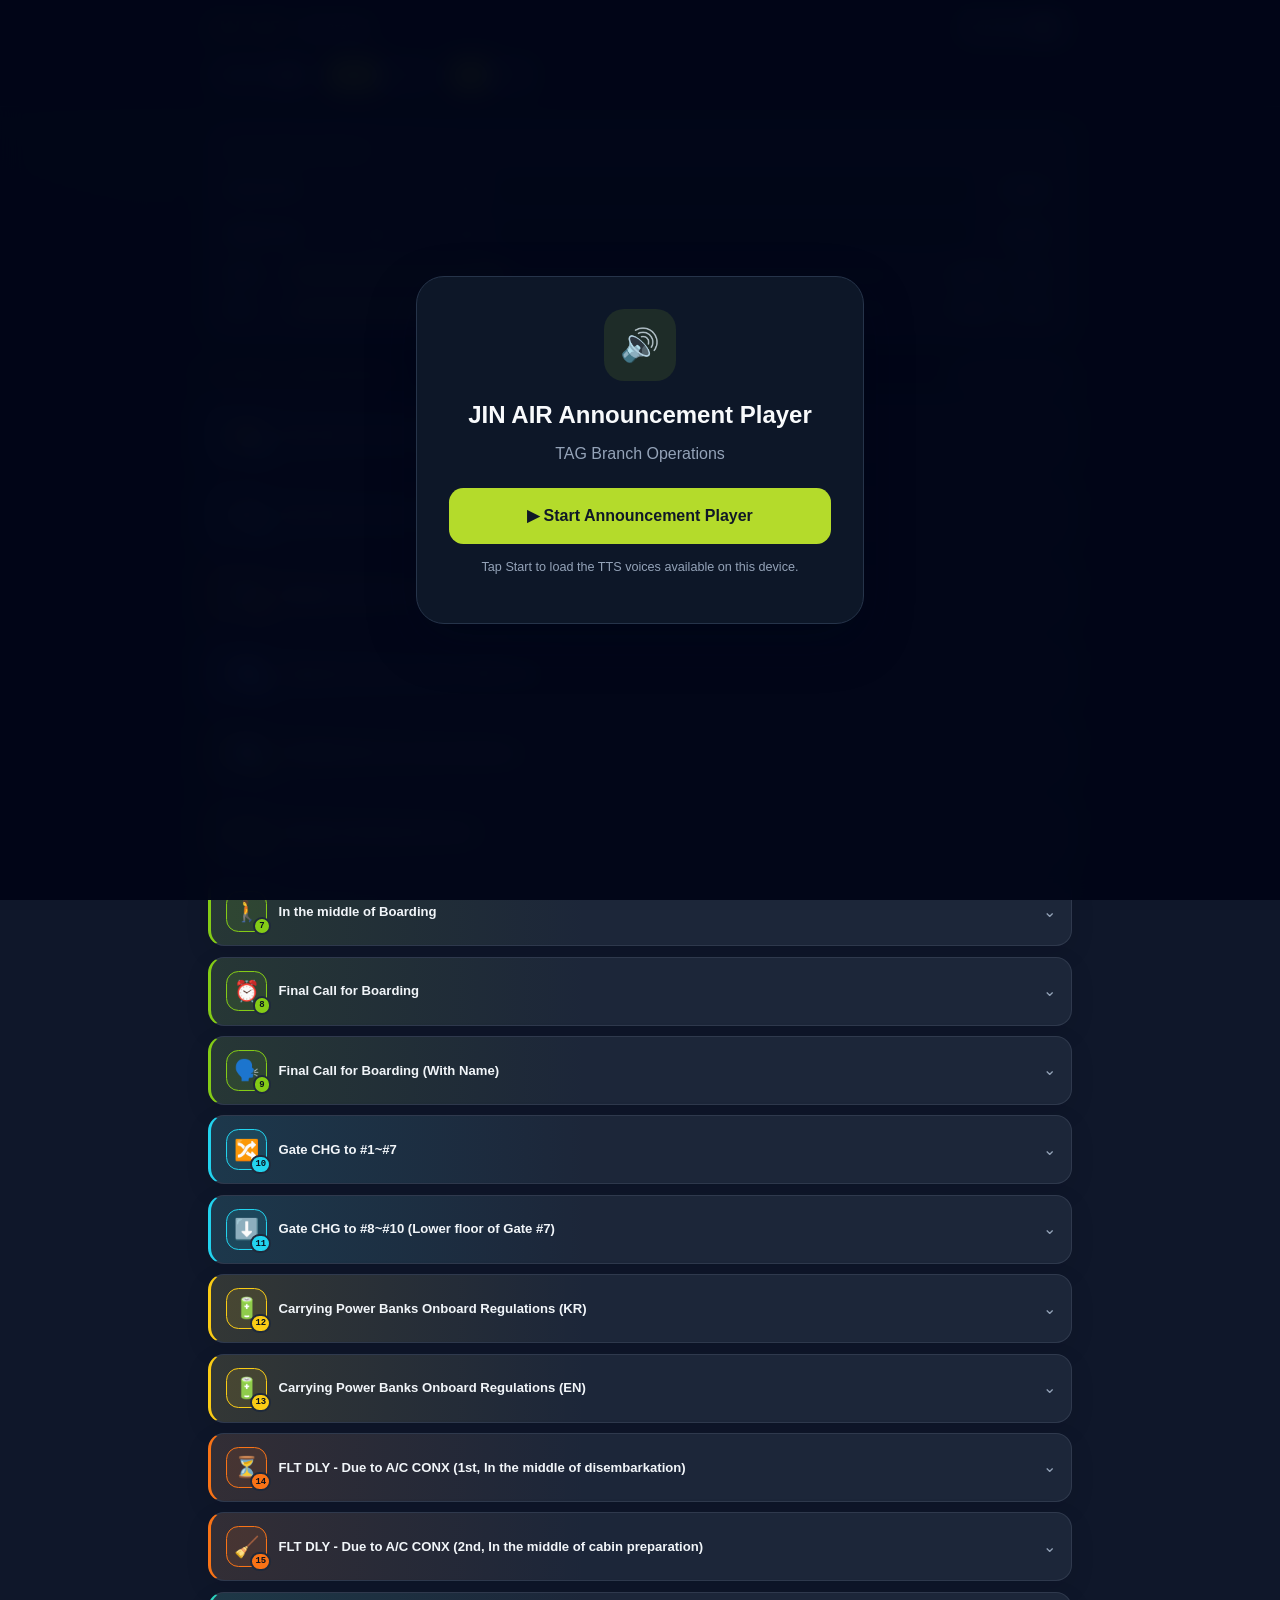
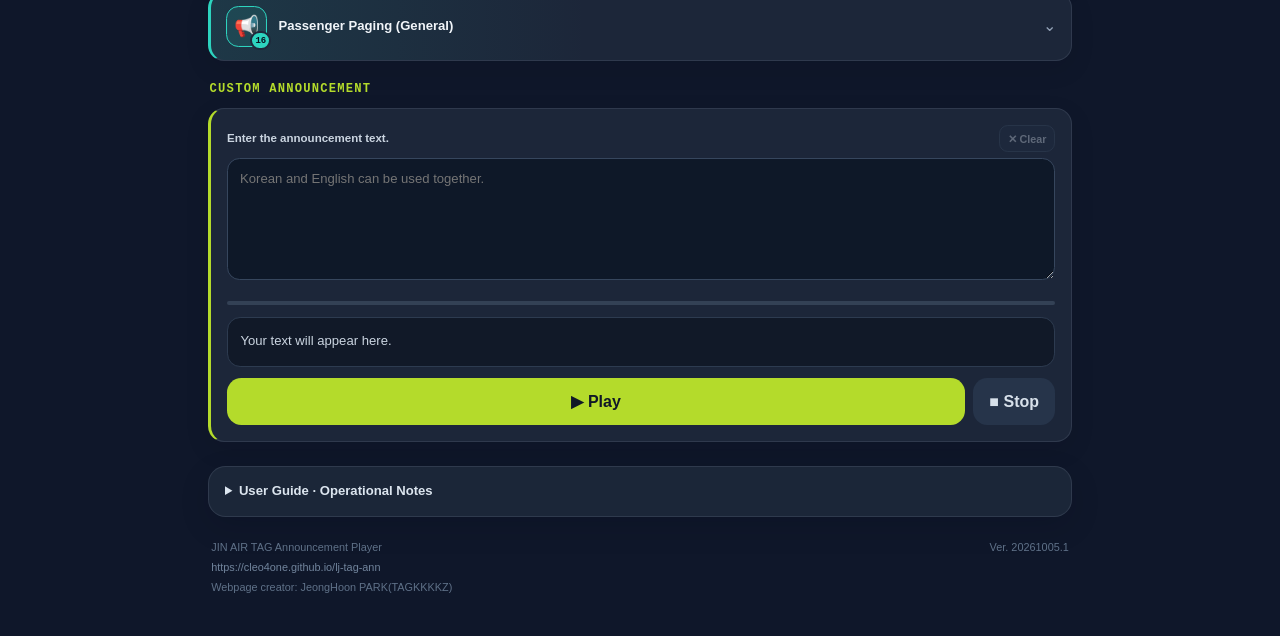
<file: index.html>
<!DOCTYPE html>
<html lang="en">
<head>
  <meta charset="UTF-8">
  <meta name="viewport" content="width=device-width, initial-scale=1.0, maximum-scale=1.0, minimum-scale=1.0, user-scalable=no, viewport-fit=cover">
  <meta name="theme-color" content="#0f172a">
  <meta name="apple-mobile-web-app-capable" content="yes">
  <meta name="apple-mobile-web-app-status-bar-style" content="black-translucent">
  <meta name="apple-mobile-web-app-title" content="JIN AIR TAG Ann.">
  <title>JIN AIR TAG Airport Announcement Player</title>
  <link rel="icon" href="./icon.png">
  <link rel="apple-touch-icon" href="./icon.png">
  <link rel="manifest" href="./manifest.webmanifest">
  <link rel="stylesheet" href="./styles.css">
  <script defer src="./data/announcements.js"></script>
  <script defer src="./app.js"></script>
</head>
<body>
  <div id="startOverlay" class="start-overlay" role="dialog" aria-modal="true" aria-labelledby="startTitle">
    <div class="start-card">
      <div class="start-icon" aria-hidden="true">🔊</div>
      <h1 id="startTitle">JIN AIR Announcement Player</h1>
      <p>TAG Branch Operations</p>
      <button id="btnStart" class="button button-primary button-large" type="button">▶ Start Announcement Player</button>
      <button id="btnStartFallback" class="button button-secondary is-hidden" type="button">Continue Without Voice List</button>
      <p id="startStatus" class="start-status" aria-live="polite">Tap Start to load the TTS voices available on this device.</p>
    </div>
  </div>

  <header class="app-header">
    <div class="header-inner">
      <div class="header-top-row">
        <div class="brand-block">
          <strong class="brand">JIN AIR</strong>
          <span class="branch" id="branchLabel">TAG Branch</span>
        </div>
        <label class="header-toggle keep-awake-toggle" for="chkKeepAwake">
          <span class="header-toggle-label">Keep Awake</span>
          <input id="chkKeepAwake" type="checkbox">
          <span class="compact-switch-track" aria-hidden="true"><span class="compact-switch-thumb"></span></span>
          <span id="wakeLockStatus" class="sr-only" aria-live="polite">Off</span>
        </label>
      </div>
      <div class="quick-controls" aria-label="Flight, codeshare and destination">
        <label class="header-toggle codeshare-toggle" for="chkCodeshare">
          <span class="header-toggle-label">Codeshare</span>
          <input id="chkCodeshare" type="checkbox">
          <span class="compact-switch-track" aria-hidden="true"><span class="compact-switch-thumb"></span></span>
        </label>
        <div id="flightButtons" class="segmented-control flight-control" aria-label="Flight number"></div>
        <div id="destinationButtons" class="segmented-control destination-control" aria-label="Destination"></div>
      </div>
    </div>
  </header>

  <div id="pullRefreshIndicator" class="pull-refresh-indicator" role="status" aria-live="polite" aria-hidden="true">
    <span id="pullRefreshIcon" class="pull-refresh-icon" aria-hidden="true">↓</span>
    <span id="pullRefreshText">Pull to refresh</span>
  </div>

  <main class="page-shell">
    <section class="settings-card" aria-labelledby="settingsTitle">
      <h2 id="settingsTitle" class="settings-title">Voice Engine Settings</h2>

      <div class="settings-list">
        <div class="settings-row voice-settings-row">
          <label for="selVoiceKo" class="settings-label">Korean Voice</label>
          <select id="selVoiceKo" class="control settings-control"></select>
          <button id="btnPreviewKo" type="button" class="mini-button settings-action">Preview</button>
        </div>

        <div class="settings-row voice-settings-row">
          <label for="selVoiceEn" class="settings-label">English Voice</label>
          <select id="selVoiceEn" class="control settings-control"></select>
          <button id="btnPreviewEn" type="button" class="mini-button settings-action">Preview</button>
        </div>

        <div class="settings-row slider-settings-row">
          <label for="rngSpeed" class="settings-label">Speed</label>
          <input type="range" id="rngSpeed" min="0.5" max="2" step="0.1" value="1" class="range-control settings-range">
          <span id="lblSpeed" class="value-pill">1.0</span>
          <button id="btnPreviewSpeed" type="button" class="mini-button settings-action">Preview</button>
          <button id="btnResetSpeed" type="button" class="mini-button settings-reset">Reset</button>
        </div>

        <div class="settings-row slider-settings-row">
          <label for="rngPitch" class="settings-label">Pitch</label>
          <input type="range" id="rngPitch" min="0" max="2" step="0.1" value="1" class="range-control settings-range">
          <span id="lblPitch" class="value-pill">1.0</span>
          <button id="btnPreviewPitch" type="button" class="mini-button settings-action">Preview</button>
          <button id="btnResetPitch" type="button" class="mini-button settings-reset">Reset</button>
        </div>
      </div>
    </section>

    <section aria-labelledby="catalogTitle">
      <div class="catalog-heading">
        <h2 id="catalogTitle" class="eyebrow section-label">STANDARD ANNOUNCEMENTS</h2>
        <span id="catalogCount" class="catalog-count">16 announcements</span>
      </div>
      <div id="annCatalog" class="announcement-list"></div>
    </section>

    <section aria-labelledby="customTitle">
      <div class="catalog-heading">
        <h2 id="customTitle" class="eyebrow section-label">CUSTOM ANNOUNCEMENT</h2>
      </div>
      <div id="customAnnouncement"></div>
    </section>

    <details class="guide-card">
      <summary>User Guide · Operational Notes</summary>
      <div class="guide-content">
        <h3>Voice Settings</h3>
        <p>Korean and English voices come from the voices exposed by your phone's browser. Available names vary by device and OS. On iPhone, Safari may expose only a limited subset of system voices to websites.</p>
        <h3>Keep Screen Awake</h3>
        <p>Enable “Keep Screen Awake” to prevent the display from dimming or locking while this page remains visible. This requires a supported browser and a secure HTTPS connection. The browser or operating system may temporarily release the lock, for example when the page is hidden or under certain power conditions.</p>
        <h3>Add to Home Screen</h3>
        <p>On iPhone/iPad, use Safari's Share menu and choose “Add to Home Screen.” When deployed over HTTPS, the app caches its core files so it can still open when the network is unreliable.</p>
        <h3>Name Translation</h3>
        <p>Only the “A→가” name-conversion button requires internet access and the external MyMemory translation service. The translated result is placed back into the input field so you can adjust the pronunciation before playback. Core announcement and TTS functions remain independent from the translation service.</p>
        <h3>Progress Display</h3>
        <p>Word highlighting and the progress bar depend on the device's Web Speech boundary-event support. Speech playback continues independently even when progress events are unavailable.</p>
      </div>
    </details>

    <footer class="app-footer">
      <div class="footer-topline">
        <span>JIN AIR TAG Announcement Player</span>
        <span id="versionLabel">Ver. —</span>
      </div>
      <a class="footer-link" href="https://cleo4one.github.io/lj-tag-ann" target="_blank" rel="noopener noreferrer">https://cleo4one.github.io/lj-tag-ann</a>
      <span>Webpage creator: JeongHoon PARK(TAGKKKKZ)</span>
    </footer>
  </main>

  <div id="alertModal" class="modal-backdrop is-hidden" role="dialog" aria-modal="true" aria-labelledby="modalTitle">
    <div class="modal-card">
      <h2 id="modalTitle">Notice</h2>
      <p id="modalMessage"></p>
      <button id="modalClose" type="button" class="button button-primary">OK</button>
    </div>
  </div>

  <noscript>
    <div class="noscript-warning">JavaScript is required to use this page.</div>
  </noscript>
</body>
</html>
</file>
<file: styles.css>
:root {
  --lime: #b4db2b;
  --lime-strong: #c5ee36;
  --navy: #0f172a;
  --navy-deep: #07101f;
  --card: #1e293b;
  --card-soft: #162033;
  --surface: #111b2d;
  --line: #334155;
  --line-soft: rgba(148, 163, 184, .16);
  --text: #f8fafc;
  --muted: #94a3b8;
  --muted-2: #64748b;
  --danger: #fecaca;
  --danger-bg: rgba(127, 29, 29, .25);
  --shadow: 0 18px 50px rgba(2, 6, 23, .30);
}

* { box-sizing: border-box; }
html { color-scheme: dark; -webkit-text-size-adjust: 100%; touch-action: pan-x pan-y; }
body {
  margin: 0;
  min-height: 100vh;
  background:
    radial-gradient(circle at 15% -10%, rgba(180, 219, 43, .07), transparent 28rem),
    var(--navy);
  color: var(--text);
  font-family: -apple-system, BlinkMacSystemFont, "Segoe UI", Roboto, Helvetica, Arial, sans-serif;
  line-height: 1.5;
  touch-action: pan-x pan-y;
  padding-bottom: max(2rem, env(safe-area-inset-bottom));
}
button, select, input, textarea { font: inherit; }
button { -webkit-tap-highlight-color: transparent; }
button:focus-visible, select:focus-visible, input:focus-visible, textarea:focus-visible, summary:focus-visible {
  outline: 3px solid rgba(180, 219, 43, .45);
  outline-offset: 2px;
}
.is-hidden { display: none !important; }

.start-overlay {
  position: fixed;
  inset: 0;
  z-index: 100;
  display: grid;
  place-items: center;
  padding: 1.25rem;
  padding-top: max(1.25rem, env(safe-area-inset-top));
  background: rgba(2, 6, 23, .96);
  backdrop-filter: blur(12px);
}
.start-card {
  width: min(100%, 28rem);
  padding: 2rem;
  border: 1px solid #26344a;
  border-radius: 1.75rem;
  background: #0d1728;
  box-shadow: var(--shadow);
  text-align: center;
}
.start-icon {
  display: grid;
  place-items: center;
  width: 4.5rem;
  height: 4.5rem;
  margin: 0 auto 1rem;
  border-radius: 1.25rem;
  background: rgba(180, 219, 43, .10);
  font-size: 2rem;
}
.start-card h1 { margin: 0; font-size: 1.5rem; }
.start-card > p { color: var(--muted); margin: .55rem 0 1.35rem; }
.start-status { min-height: 2.6em; margin: .9rem 0 0 !important; font-size: .79rem; }

.button {
  border: 0;
  border-radius: .9rem;
  padding: .72rem 1rem;
  font-weight: 800;
  cursor: pointer;
  transition: transform .12s ease, filter .12s ease, background .12s ease;
}
.button:active { transform: scale(.98); }
.button:disabled { cursor: not-allowed; opacity: .55; }
.button-primary { background: var(--lime); color: #101827; }
.button-primary:hover { filter: brightness(1.06); }
.button-secondary { background: #26344a; color: var(--text); }
.button-large { width: 100%; padding: 1rem; font-size: 1rem; }
.start-card .button + .button { margin-top: .65rem; width: 100%; }

.app-header {
  position: sticky;
  top: 0;
  z-index: 50;
  background: rgba(10, 18, 32, .93);
  border-bottom: 1px solid rgba(51, 65, 85, .75);
  backdrop-filter: blur(14px);
  padding-top: env(safe-area-inset-top);
}
.header-inner {
  width: min(100% - 1.25rem, 54rem);
  margin: 0 auto;
  min-height: 4.2rem;
  padding: .58rem 0 .66rem;
  display: grid;
  gap: .5rem;
}
.header-top-row {
  display: flex;
  align-items: center;
  justify-content: space-between;
  gap: .7rem;
}
.brand-block { display: flex; align-items: center; gap: .55rem; min-width: 0; }
.brand { color: var(--lime); font-size: 1.18rem; letter-spacing: .08em; }
.branch {
  padding: .2rem .48rem;
  border-radius: .4rem;
  background: #1e293b;
  color: #cbd5e1;
  font: 700 .68rem ui-monospace, SFMono-Regular, Menlo, monospace;
}
.quick-controls { display: flex; align-items: stretch; gap: .45rem; flex-wrap: wrap; }
.segmented-control {
  display: inline-flex;
  gap: .15rem;
  padding: .2rem;
  border-radius: .72rem;
  background: #182337;
  border: 1px solid #2d3a4f;
}
.segmented-control button {
  min-height: 2rem;
  border: 0;
  border-radius: .55rem;
  padding: .33rem .62rem;
  background: transparent;
  color: var(--muted);
  font-size: .72rem;
  font-weight: 800;
  cursor: pointer;
}
.segmented-control button.is-active { background: var(--lime); color: #101827; }
.header-toggle {
  display: inline-flex;
  align-items: center;
  gap: .38rem;
  min-height: 2.35rem;
  padding: .28rem .48rem;
  border: 1px solid #2d3a4f;
  border-radius: .72rem;
  background: #182337;
  color: #cbd5e1;
  font-size: .66rem;
  font-weight: 800;
  white-space: nowrap;
  cursor: pointer;
  user-select: none;
}
.header-toggle input { position: absolute; opacity: 0; pointer-events: none; }
.header-toggle:has(input:focus-visible) { outline: 2px solid var(--lime); outline-offset: 2px; }
.header-toggle:has(input:disabled) { opacity: .48; cursor: not-allowed; }
.compact-switch-track {
  position: relative;
  width: 1.9rem;
  height: 1.08rem;
  flex: 0 0 auto;
  border-radius: 999px;
  background: #42516a;
  transition: background .15s ease;
}
.compact-switch-thumb {
  position: absolute;
  top: .14rem;
  left: .14rem;
  width: .8rem;
  height: .8rem;
  border-radius: 50%;
  background: #f8fafc;
  transition: transform .15s ease;
}
.header-toggle input:checked + .compact-switch-track { background: var(--lime); }
.header-toggle input:checked + .compact-switch-track .compact-switch-thumb { transform: translateX(.82rem); background: #101827; }
.codeshare-toggle { color: #e2e8f0; }
.flight-control button {
  display: inline-flex;
  flex-direction: column;
  align-items: center;
  justify-content: center;
  line-height: 1.04;
}
.flight-primary { display: block; }
.flight-codeshare {
  display: block;
  margin-top: .1rem;
  font-size: .56rem;
  font-weight: 900;
  letter-spacing: .03em;
  opacity: .8;
}
.flight-control button.is-active .flight-codeshare { opacity: .72; }
.sr-only {
  position: absolute !important;
  width: 1px !important;
  height: 1px !important;
  padding: 0 !important;
  margin: -1px !important;
  overflow: hidden !important;
  clip: rect(0, 0, 0, 0) !important;
  white-space: nowrap !important;
  border: 0 !important;
}

.pull-refresh-indicator {
  position: fixed;
  left: 50%;
  top: 5rem;
  z-index: 80;
  display: inline-flex;
  align-items: center;
  gap: .42rem;
  min-height: 2rem;
  padding: .38rem .72rem;
  border: 1px solid rgba(180, 219, 43, .28);
  border-radius: 999px;
  background: rgba(13, 23, 40, .96);
  color: #dbe5f1;
  box-shadow: 0 10px 30px rgba(2, 6, 23, .32);
  font-size: .72rem;
  font-weight: 800;
  opacity: 0;
  pointer-events: none;
  transform: translate(-50%, calc(-.55rem + var(--pull-offset, 0px))) scale(.97);
  transition: opacity .12s ease, transform .12s ease, border-color .12s ease;
}
.pull-refresh-indicator.is-visible {
  opacity: 1;
  transform: translate(-50%, var(--pull-offset, 0px)) scale(1);
}
.pull-refresh-indicator.is-armed {
  border-color: rgba(180, 219, 43, .78);
  color: var(--lime-strong);
}
.pull-refresh-icon {
  display: inline-block;
  color: var(--lime);
  font-size: .92rem;
  line-height: 1;
  transition: transform .14s ease;
}
.pull-refresh-indicator.is-armed .pull-refresh-icon { transform: rotate(180deg); }
.pull-refresh-indicator.is-refreshing .pull-refresh-icon {
  animation: pull-refresh-spin .7s linear infinite;
}
@keyframes pull-refresh-spin { to { transform: rotate(360deg); } }
html.standalone-mode,
html.standalone-mode body { overscroll-behavior-y: none; }

.page-shell {
  width: min(100% - 1.25rem, 54rem);
  margin: 0 auto;
  padding: 1rem 0 0;
}
.settings-card, .guide-card {
  border: 1px solid var(--line-soft);
  border-radius: 1.1rem;
  background: rgba(30, 41, 59, .88);
  box-shadow: 0 10px 30px rgba(2, 6, 23, .14);
}
.settings-card { padding: 1rem; margin-bottom: 1.4rem; }
.section-heading-row, .catalog-heading, .label-row {
  display: flex;
  align-items: center;
  justify-content: space-between;
  gap: .8rem;
}
.eyebrow {
  margin: 0 0 .12rem;
  color: var(--lime);
  font: 800 .65rem ui-monospace, SFMono-Regular, Menlo, monospace;
  letter-spacing: .10em;
}
h2 { margin: 0; font-size: 1.05rem; }
.section-label { margin: 0; font-size: .76rem; line-height: 1.2; }
.status-chip, .catalog-count, .value-pill {
  display: inline-flex;
  align-items: center;
  min-height: 1.65rem;
  padding: .2rem .52rem;
  border: 1px solid #35445b;
  border-radius: 999px;
  color: #cbd5e1;
  background: #162033;
  font: 700 .66rem ui-monospace, SFMono-Regular, Menlo, monospace;
}
.status-chip.is-ready { color: var(--lime); border-color: rgba(180,219,43,.30); }
.settings-title {
  margin: 0 0 .72rem;
  color: var(--lime);
  font-size: .82rem;
  font-weight: 850;
  letter-spacing: .02em;
}
.settings-list { display: grid; gap: .52rem; }
.settings-row {
  display: grid;
  align-items: center;
  gap: .45rem;
  min-width: 0;
}
.voice-settings-row { grid-template-columns: 6.65rem minmax(0, 1fr) auto; }
.slider-settings-row { grid-template-columns: 3.5rem minmax(5rem, 1fr) auto auto auto; }
.settings-label {
  color: #dbe4ef;
  font-size: .75rem;
  font-weight: 750;
  white-space: nowrap;
}
.field-block label { color: #dbe4ef; font-size: .78rem; font-weight: 700; }
.field-hint { margin: .35rem 0 0; color: var(--muted-2); font-size: .69rem; }
.control, .input-control, .textarea-control {
  width: 100%;
  border: 1px solid #36465d;
  border-radius: .78rem;
  background: #0e1828;
  color: var(--text);
  padding: .68rem .75rem;
}
.control { margin-top: 0; min-width: 0; font-size: .78rem; padding-block: .58rem; }
.settings-control { min-height: 2.22rem; }
.textarea-control { min-height: 4.8rem; resize: vertical; }
.input-control, .textarea-control { font-size: .82rem; }
.mini-button {
  border: 1px solid #3a4b62;
  border-radius: .55rem;
  padding: .28rem .48rem;
  background: #202d42;
  color: #d9e2ec;
  font-size: .67rem;
  font-weight: 750;
  cursor: pointer;
}
.mini-button:hover { background: #293950; }
.inline-actions { display: flex; align-items: center; gap: .32rem; flex-wrap: wrap; justify-content: flex-end; }
.value-pill {
  color: var(--lime);
  min-width: 2.2rem;
  min-height: 1.7rem;
  justify-content: center;
  padding-inline: .42rem;
}
.range-control { width: 100%; min-width: 0; margin: 0; accent-color: var(--lime); }
.settings-action, .settings-reset { white-space: nowrap; }
.settings-reset { padding-inline: .42rem; }

.utility-setting {
  margin-top: .95rem;
  padding-top: .95rem;
  border-top: 1px solid var(--line-soft);
  display: flex;
  align-items: center;
  justify-content: space-between;
  gap: 1rem;
}
.utility-setting-copy { min-width: 0; }
.utility-setting-title { color: #dbe4ef; font-size: .78rem; font-weight: 800; cursor: pointer; }
.switch-control { display: inline-flex; align-items: center; gap: .48rem; flex: none; cursor: pointer; }
.switch-control input { position: absolute; opacity: 0; width: 1px; height: 1px; pointer-events: none; }
.switch-track {
  position: relative;
  width: 2.65rem;
  height: 1.45rem;
  border: 1px solid #46566d;
  border-radius: 999px;
  background: #172235;
  transition: background .15s ease, border-color .15s ease;
}
.switch-thumb {
  position: absolute;
  top: .16rem;
  left: .16rem;
  width: 1.03rem;
  height: 1.03rem;
  border-radius: 50%;
  background: #94a3b8;
  transition: transform .15s ease, background .15s ease;
}
.switch-control input:checked + .switch-track { background: rgba(180,219,43,.20); border-color: rgba(180,219,43,.62); }
.switch-control input:checked + .switch-track .switch-thumb { transform: translateX(1.18rem); background: var(--lime); }
.switch-control input:focus-visible + .switch-track { outline: 3px solid rgba(180, 219, 43, .45); outline-offset: 2px; }
.switch-control input:disabled + .switch-track { opacity: .42; }
.switch-control:has(input:disabled) { cursor: not-allowed; }
.switch-status { min-width: 4.2rem; color: var(--muted); font: 750 .68rem ui-monospace, SFMono-Regular, Menlo, monospace; }

.catalog-heading { margin: 1.35rem 0 .72rem; padding: 0 .1rem; }
.catalog-count { color: var(--muted); }
.announcement-list { display: grid; gap: .65rem; }
.ann-card {
  --ann-accent: var(--lime);
  overflow: hidden;
  border: 1px solid var(--line-soft);
  border-left: 3px solid var(--ann-accent);
  border-radius: 1rem;
  background: rgba(30, 41, 59, .90);
  box-shadow: 0 8px 24px rgba(2, 6, 23, .10);
}
.ann-card[data-tone="checkin"] { --ann-accent: #38bdf8; --ann-soft: rgba(56,189,248,.10); --ann-soft-strong: rgba(56,189,248,.16); }
.ann-card[data-tone="baggage"] { --ann-accent: #f59e0b; --ann-soft: rgba(245,158,11,.10); --ann-soft-strong: rgba(245,158,11,.16); }
.ann-card[data-tone="immigration"] { --ann-accent: #60a5fa; --ann-soft: rgba(96,165,250,.10); --ann-soft-strong: rgba(96,165,250,.16); }
.ann-card[data-tone="assistance"] { --ann-accent: #c084fc; --ann-soft: rgba(192,132,252,.10); --ann-soft-strong: rgba(192,132,252,.16); }
.ann-card[data-tone="boarding"] { --ann-accent: #84cc16; --ann-soft: rgba(132,204,22,.10); --ann-soft-strong: rgba(132,204,22,.16); }
.ann-card[data-tone="final"] { --ann-accent: #fb7185; --ann-soft: rgba(251,113,133,.10); --ann-soft-strong: rgba(251,113,133,.16); }
.ann-card[data-tone="gate"] { --ann-accent: #22d3ee; --ann-soft: rgba(34,211,238,.10); --ann-soft-strong: rgba(34,211,238,.16); }
.ann-card[data-tone="safety"] { --ann-accent: #facc15; --ann-soft: rgba(250,204,21,.10); --ann-soft-strong: rgba(250,204,21,.16); }
.ann-card[data-tone="delay"] { --ann-accent: #f97316; --ann-soft: rgba(249,115,22,.10); --ann-soft-strong: rgba(249,115,22,.16); }

.card-header {
  width: 100%;
  border: 0;
  background:
    linear-gradient(90deg, var(--ann-soft, rgba(180,219,43,.08)), transparent 44%);
  color: inherit;
  padding: .82rem .95rem;
  display: grid;
  grid-template-columns: auto minmax(0, 1fr) auto;
  align-items: center;
  gap: .72rem;
  text-align: left;
  cursor: pointer;
}
.card-header:hover { background: linear-gradient(90deg, var(--ann-soft-strong, rgba(180,219,43,.14)), rgba(51, 65, 85, .22)); }
.card-header[aria-expanded="true"] {
  background: linear-gradient(90deg, var(--ann-soft-strong, rgba(180,219,43,.14)), rgba(30, 41, 59, .20));
}
.card-visual {
  position: relative;
  display: grid;
  place-items: center;
  width: 2.55rem;
  height: 2.55rem;
  flex: none;
  border: 1px solid var(--ann-accent);
  border-radius: .78rem;
  background: var(--ann-soft, rgba(180,219,43,.10));
  box-shadow: inset 0 0 0 1px rgba(255,255,255,.015);
}
.card-icon {
  display: block;
  font-size: 1.28rem;
  line-height: 1;
  filter: saturate(.96);
}
.card-number-badge {
  position: absolute;
  right: -.34rem;
  bottom: -.28rem;
  display: grid;
  place-items: center;
  min-width: 1.18rem;
  height: 1.18rem;
  padding: 0 .2rem;
  border: 2px solid #1e293b;
  border-radius: 999px;
  background: var(--ann-accent);
  color: #07101f;
  font: 900 .56rem ui-monospace, SFMono-Regular, Menlo, monospace;
}
.card-title-block { min-width: 0; display: grid; gap: .12rem; }
.card-title { margin: 0; color: #f1f5f9; font-size: .82rem; line-height: 1.35; }
.card-chevron { color: var(--muted); transition: transform .15s ease; font-size: 1rem; }
.card-header[aria-expanded="true"] .card-chevron { transform: rotate(180deg); }
.card-body { padding: 0 1rem 1rem; border-top: 1px solid var(--line-soft); }
.card-body[hidden] { display: none; }
.input-area { display: grid; grid-template-columns: repeat(2, minmax(0,1fr)); gap: .7rem; padding-top: .9rem; }
.input-group { min-width: 0; }
.input-group.is-wide { grid-column: 1 / -1; }
.input-cluster {
  grid-column: 1 / -1;
  display: grid;
  grid-template-columns: minmax(0, 1fr) 4.85rem;
  gap: .55rem;
  align-items: start;
  min-width: 0;
}
.input-cluster[data-source-count="2"] { grid-template-columns: repeat(2, minmax(0, 1fr)) 4.85rem; }
.input-cluster .input-group.is-wide { grid-column: auto; }
.input-cluster .textarea-control { min-height: 3.35rem; }
/* Name rows with the A→가 action: stretch the textarea so its lower edge
   aligns with the full Repeats + translation-action stack. */
.input-cluster.has-translate-action { align-items: stretch; }
.input-cluster.has-translate-action .cluster-primary {
  display: flex;
  flex-direction: column;
  min-height: 0;
}
.input-cluster.has-translate-action .cluster-primary .textarea-control {
  flex: 1 1 auto;
  min-height: 3.85rem;
}
.input-cluster.has-translate-action .cluster-repeat { align-self: stretch; }
.input-cluster .cluster-repeat { align-self: start; min-width: 0; }
.time-input-cluster { grid-template-columns: minmax(0, 1fr) 4.85rem !important; }
.time-entry-group { min-width: 0; }
.time-entry-controls {
  display: grid;
  grid-template-columns: minmax(0, 1fr) auto minmax(0, 1fr);
  align-items: center;
  gap: .38rem;
}
.time-part { min-width: 0; }
.time-part .input-control { text-align: center; font-variant-numeric: tabular-nums; }
.time-separator {
  color: #dbe4ef;
  font-size: 1.05rem;
  font-weight: 900;
  line-height: 1;
}

.input-label-row { display: flex; align-items: center; justify-content: space-between; gap: .5rem; margin-bottom: .32rem; }
.input-label { color: #cbd5e1; font-size: .72rem; font-weight: 750; }
.translate-button {
  width: 100%;
  margin-top: .34rem;
  color: var(--lime);
  font-weight: 900;
  letter-spacing: .01em;
}
.repeat-label-row { min-width: 0; }
.repeat-label-row .input-label {
  display: block;
  max-width: 100%;
  overflow: hidden;
  text-overflow: ellipsis;
  white-space: nowrap;
}
.repeat-box {
  min-height: 2.45rem;
  display: flex;
  align-items: center;
  justify-content: center;
  padding: .28rem .3rem;
  border: 1px solid #34435a;
  border-radius: .78rem;
  background: #111b2c;
}
.repeat-controls { display: grid; grid-template-columns: 1.5rem minmax(1.1rem, auto) 1.5rem; align-items: center; gap: .16rem; width: 100%; }
.repeat-button {
  width: 1.5rem;
  height: 1.8rem;
  border: 1px solid #3b4b61;
  border-radius: .48rem;
  background: #223047;
  color: white;
  font-size: .82rem;
  font-weight: 900;
  cursor: pointer;
}
.repeat-value { min-width: 1.05rem; text-align: center; color: var(--lime); font: 800 .76rem ui-monospace, SFMono-Regular, Menlo, monospace; }
.progress-wrap { width: 100%; height: 4px; margin: .9rem 0 .75rem; overflow: hidden; border-radius: 999px; background: #334155; }
.progress-fill { width: 0%; height: 100%; background: var(--lime); transition: width .08s linear; }
.script-toolbar { display: flex; justify-content: flex-end; margin-bottom: .4rem; }
.english-button { color: var(--lime); }
.script-text, .english-reference {
  margin: 0;
  border: 1px solid #2d3b50;
  border-radius: .82rem;
  padding: .78rem;
  background: rgba(8, 15, 27, .55);
  color: #cbd5e1;
  font-size: .82rem;
  line-height: 1.72;
  overflow-wrap: anywhere;
}
.english-reference { margin-top: .55rem; background: #101b2d; color: #aebdce; white-space: pre-line; }
.hl-word { background: var(--lime); color: #0b1220; border-radius: .24rem; padding: .04em .14em; font-weight: 850; }
.player-row { display: grid; grid-template-columns: minmax(0,1fr) auto; gap: .5rem; margin-top: .72rem; }
.play-button { padding: .72rem .8rem; }
.stop-button { min-width: 5rem; background: #26344a; color: #d7e0ea; }
.validation-message { margin: .5rem 0 0; color: var(--danger); font-size: .72rem; }

.custom-card { padding: 1rem; }
.custom-input-label-row {
  display: flex;
  align-items: center;
  justify-content: space-between;
  gap: .6rem;
  margin-bottom: .32rem;
}
.custom-clear-button {
  flex: 0 0 auto;
  color: #cbd5e1;
  padding-inline: .48rem;
}
.custom-clear-button:not(:disabled):hover { color: #fff; }
.custom-clear-button:disabled { opacity: .38; cursor: default; }
.custom-card .textarea-control { min-height: 7rem; }
.custom-preview { margin-top: .65rem; }

.guide-card { margin-top: 1.5rem; overflow: hidden; }
.guide-card summary { cursor: pointer; padding: .9rem 1rem; color: #dce5ef; font-weight: 800; font-size: .82rem; }
.guide-content { border-top: 1px solid var(--line-soft); padding: .85rem 1rem 1rem; color: #a8b6c8; font-size: .78rem; }
.guide-content h3 { margin: .85rem 0 .22rem; color: #e2e8f0; font-size: .8rem; }
.guide-content h3:first-child { margin-top: 0; }
.guide-content p { margin: 0; }
.app-footer {
  display: grid;
  gap: .22rem;
  padding: 1.4rem .2rem .55rem;
  color: #5f7188;
  font-size: .68rem;
}
.footer-topline { display: flex; justify-content: space-between; gap: 1rem; }
.footer-link { width: fit-content; color: #71849c; text-decoration: none; overflow-wrap: anywhere; }
.footer-link:hover { color: var(--lime); text-decoration: underline; }

.modal-backdrop {
  position: fixed;
  inset: 0;
  z-index: 120;
  display: grid;
  place-items: center;
  padding: 1rem;
  background: rgba(2, 6, 23, .78);
  backdrop-filter: blur(6px);
}
.modal-card {
  width: min(100%, 24rem);
  padding: 1rem;
  border: 1px solid #3a4b62;
  border-radius: 1rem;
  background: #152136;
  box-shadow: var(--shadow);
}
.modal-card h2 { margin-bottom: .55rem; }
.modal-card p { margin: 0 0 1rem; color: #c5d0dc; font-size: .84rem; white-space: pre-line; }
.modal-card .button { width: 100%; }
.noscript-warning { margin: 1rem; padding: 1rem; background: #7f1d1d; color: white; border-radius: .8rem; }

@media (max-width: 700px) {
  .quick-controls { width: 100%; }
  .flight-control { flex: 1 1 8rem; }
  .destination-control { flex: 0 1 5.5rem; }
  .segmented-control button { flex: 1; }
}

@media (max-width: 520px) {
  .page-shell, .header-inner { width: min(100% - .8rem, 54rem); }
  .header-toggle { padding-inline: .42rem; }
  .header-toggle-label { font-size: .62rem; }
  .settings-card { padding: .82rem; }
  .settings-title { margin-bottom: .62rem; }
  .voice-settings-row { grid-template-columns: 5.85rem minmax(0, 1fr) auto; }
  .slider-settings-row { grid-template-columns: 2.8rem minmax(4.6rem, 1fr) auto auto auto; }
  .settings-label { font-size: .7rem; }
  .settings-action, .settings-reset { padding-inline: .38rem; font-size: .63rem; }
  .value-pill { min-width: 2rem; padding-inline: .34rem; font-size: .62rem; }
  .utility-setting { align-items: flex-start; }
  .input-area { grid-template-columns: 1fr; }
  .input-group.is-wide { grid-column: auto; }
  .card-header { padding: .72rem .75rem; gap: .62rem; }
  .card-body { padding: 0 .8rem .8rem; }
  .card-visual { width: 2.4rem; height: 2.4rem; }
  .card-icon { font-size: 1.18rem; }
  .card-title { font-size: .77rem; }
  .footer-topline { flex-direction: column; gap: .08rem; }
  .input-cluster { grid-template-columns: minmax(0, 1fr) 4.65rem; }
  .input-cluster[data-source-count="2"] { grid-template-columns: minmax(0, .72fr) minmax(0, 1.05fr) 4.65rem; }
  .time-input-cluster { grid-template-columns: minmax(0, 1fr) 4.65rem !important; }
}


@media (max-width: 390px) {
  .voice-settings-row { grid-template-columns: 5.2rem minmax(0, 1fr) auto; gap: .34rem; }
  .slider-settings-row { grid-template-columns: 2.55rem minmax(3.2rem, 1fr) auto auto auto; gap: .3rem; }
  .settings-label { font-size: .66rem; }
  .settings-action { padding-inline: .32rem; font-size: .6rem; }
  .input-cluster[data-source-count="2"] {
    grid-template-columns: repeat(2, minmax(0, 1fr)) 4.5rem;
  }
  .time-input-cluster { grid-template-columns: minmax(0, 1fr) 4.5rem !important; }
  .time-entry-controls { gap: .28rem; }
  .repeat-controls { grid-template-columns: 1.5rem minmax(.9rem, auto) 1.5rem; gap: .12rem; }
  .repeat-button { width: 1.5rem; height: 1.72rem; }
  .repeat-value { font-size: .72rem; }
}

@media (prefers-reduced-motion: reduce) {
  *, *::before, *::after { scroll-behavior: auto !important; transition: none !important; animation: none !important; }
}

/* Announcement-specific segmented choices (e.g. destination/location). */
.choice-control {
  display: flex;
  width: 100%;
  gap: .22rem;
  padding: .22rem;
  border: 1px solid #34435a;
  border-radius: .78rem;
  background: #111b2c;
}
.choice-control button {
  flex: 1 1 0;
  min-height: 2.25rem;
  border: 0;
  border-radius: .58rem;
  padding: .4rem .45rem;
  background: transparent;
  color: #aebdce;
  font-size: .7rem;
  font-weight: 850;
  line-height: 1.15;
  cursor: pointer;
}
.choice-control button.is-active {
  background: var(--lime);
  color: #101827;
}

.ann-card[data-tone="paging"] { --ann-accent: #2dd4bf; --ann-soft: rgba(45,212,191,.10); --ann-soft-strong: rgba(45,212,191,.16); }
</file>
